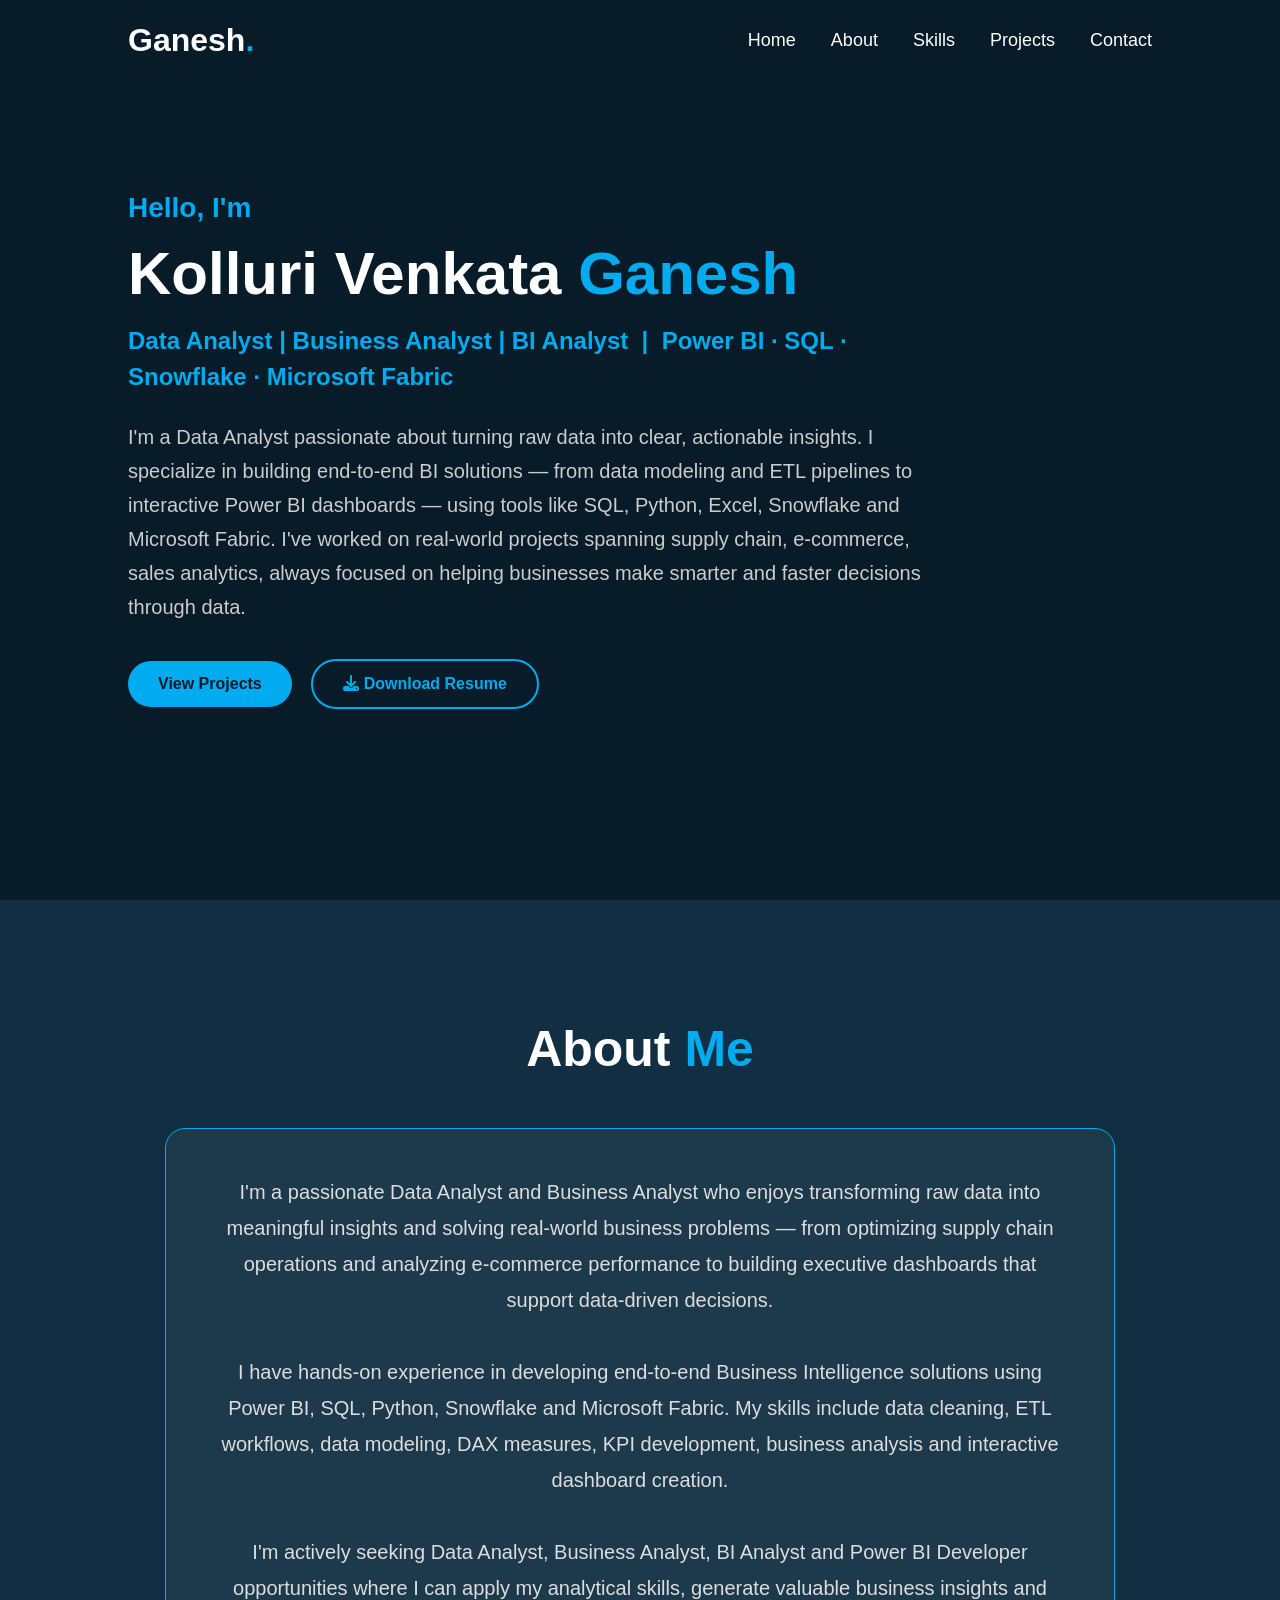
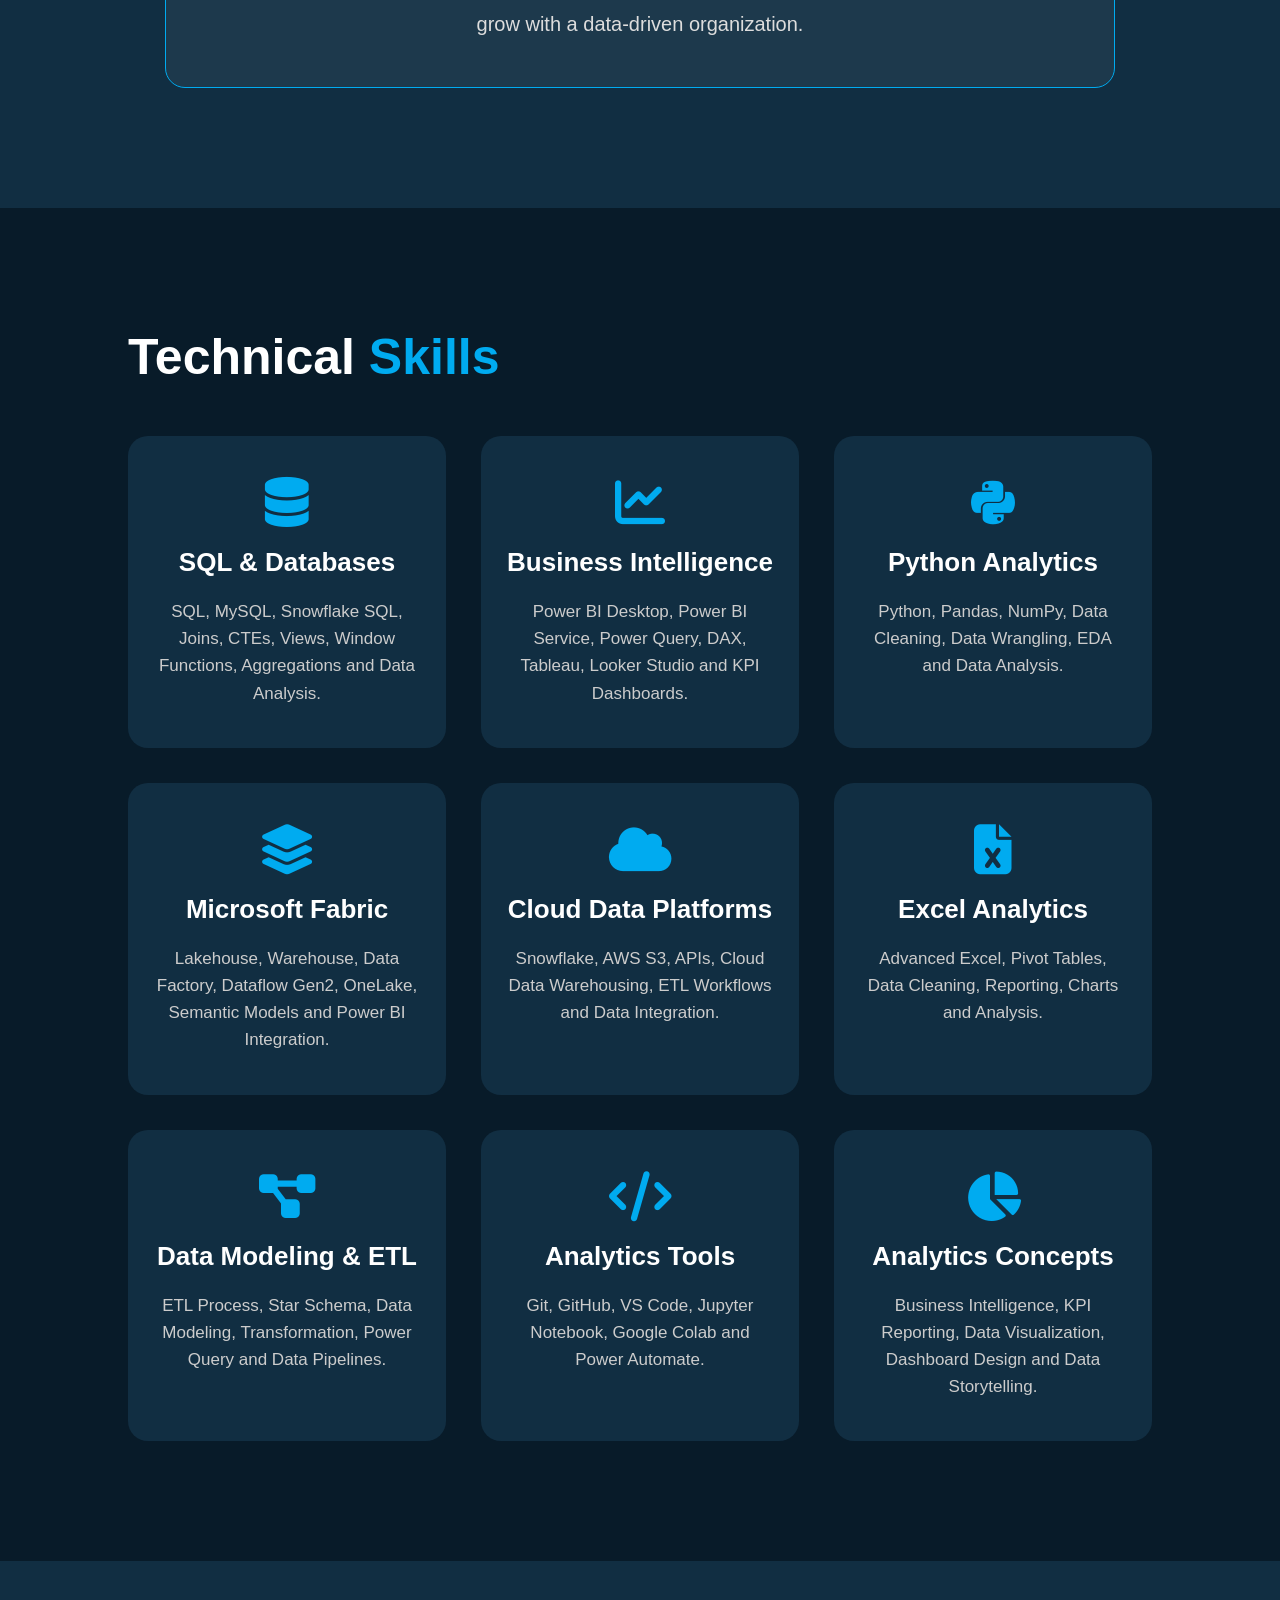
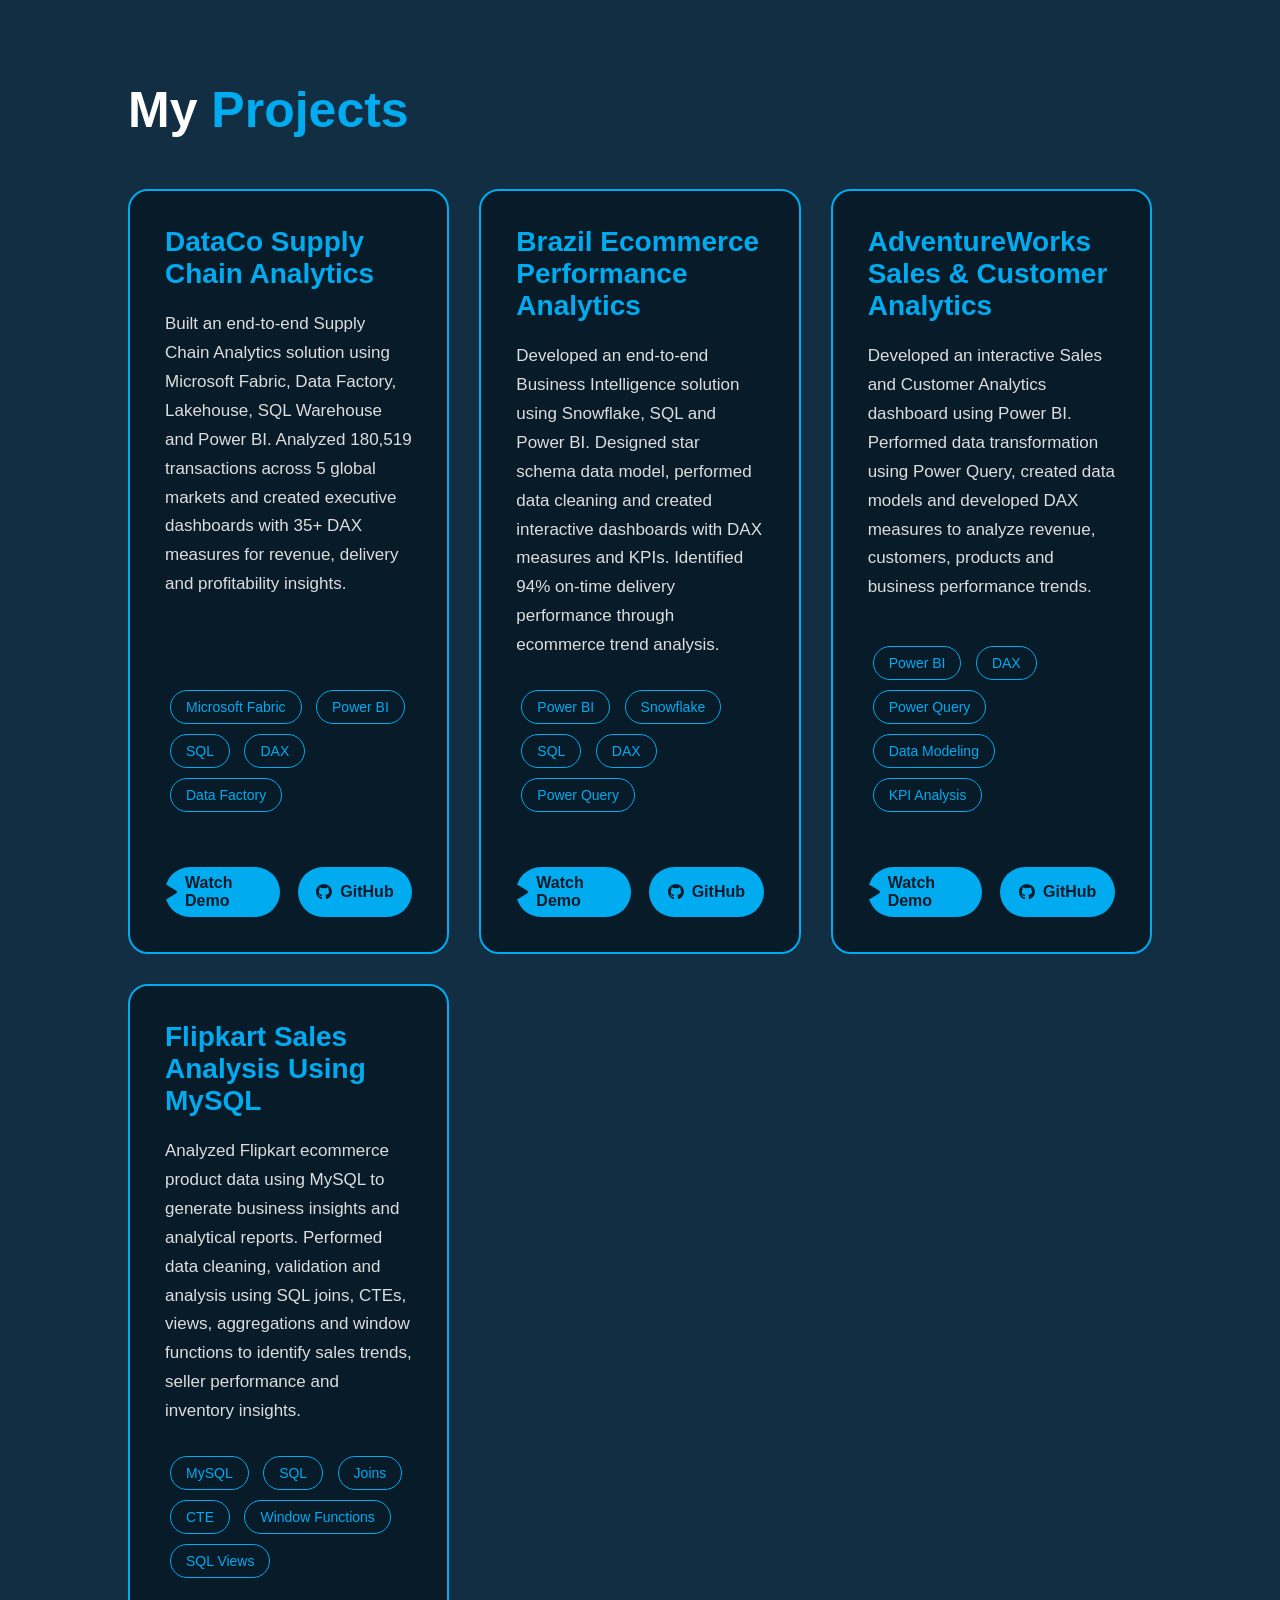
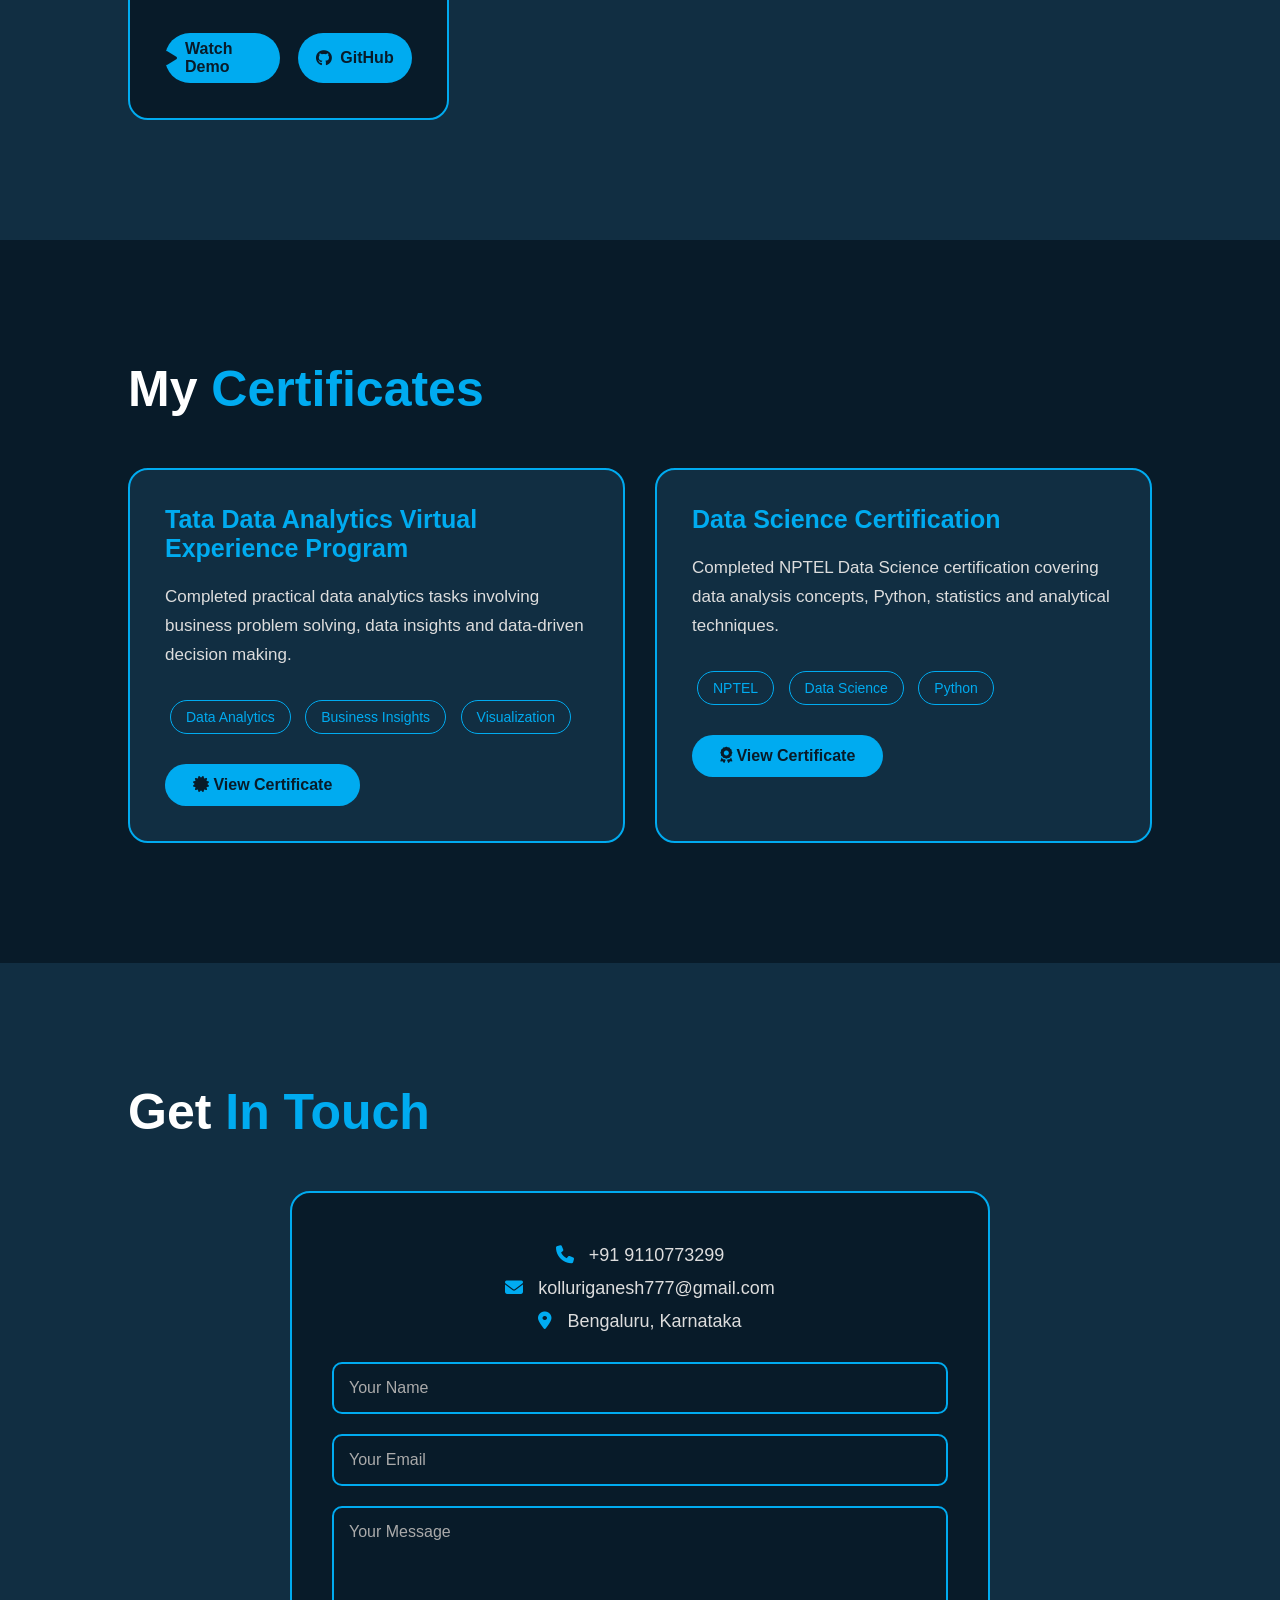
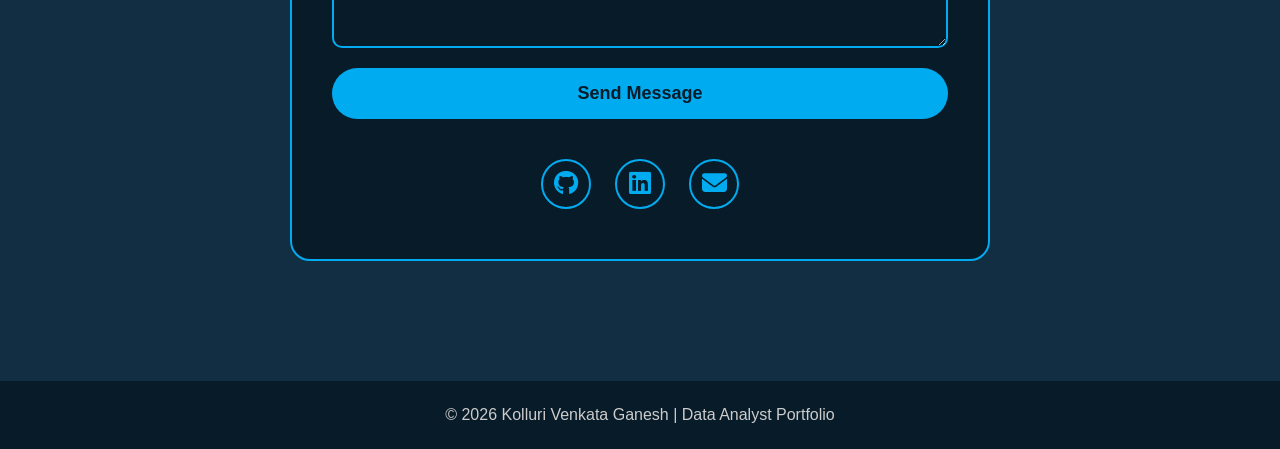
<file: index.html>
<head>

<meta charset="UTF-8">

<meta name="viewport" content="width=device-width, initial-scale=1.0">


<title>

Kolluri Venkata Ganesh | Data Analyst Portfolio

</title>


<meta name="description" 
content="Kolluri Venkata Ganesh — Data Analyst, Business Analyst and BI Analyst skilled in Power BI, SQL, Python, Snowflake and Microsoft Fabric. Explore my analytics projects, dashboards and portfolio.">


<link rel="stylesheet" href="style.css">


<link rel="stylesheet"
href="https://cdnjs.cloudflare.com/ajax/libs/font-awesome/6.5.0/css/all.min.css">


</head>


<body>



<!-- ================= HEADER ================= -->


<header>

<nav>


<h2 class="logo">
Ganesh<span>.</span>
</h2>


<ul>

<li><a href="#home">Home</a></li>

<li><a href="#about">About</a></li>

<li><a href="#skills">Skills</a></li>

<li><a href="#projects">Projects</a></li>

<li><a href="#contact">Contact</a></li>


</ul>


</nav>

</header>







<!-- ================= HOME ================= -->


<section class="hero" id="home">


<div class="hero-content">


<h4>Hello, I'm</h4>


<h1>

Kolluri Venkata 
<span>Ganesh</span>

</h1>


<h3>
Data Analyst | Business Analyst | BI Analyst 
&nbsp;|&nbsp; 
Power BI · SQL · Snowflake · Microsoft Fabric
</h3>



<p>

I'm a Data Analyst passionate about turning raw data into 
clear, actionable insights. I specialize in building 
end-to-end BI solutions — from data modeling and ETL 
pipelines to interactive Power BI dashboards — using tools 
like SQL, Python, Excel, Snowflake and Microsoft Fabric.

I've worked on real-world projects spanning supply chain, 
e-commerce, sales analytics, always focused on helping 
businesses make smarter and faster decisions through data.

</p>



<div class="buttons">


<a href="#projects" class="btn">

View Projects

</a>



<a href="./Kolluri_Venkata_Ganesh_Data%20Analyst-Resume.pdf"
class="btn secondary"
target="_blank">

<i class="fa-solid fa-download"></i>

Download Resume

</a>


</div>


</div>


</section>









<!-- ================= ABOUT ================= -->


<section class="about" id="about">


<h2 class="heading">

About <span>Me</span>

</h2>



<div class="about-content">


<p>

I'm a passionate Data Analyst and Business Analyst who enjoys 
transforming raw data into meaningful insights and solving 
real-world business problems — from optimizing supply chain 
operations and analyzing e-commerce performance to building 
executive dashboards that support data-driven decisions.

<br><br>

I have hands-on experience in developing end-to-end 
Business Intelligence solutions using Power BI, SQL, 
Python, Snowflake and Microsoft Fabric. My skills include 
data cleaning, ETL workflows, data modeling, DAX measures, 
KPI development, business analysis and interactive dashboard 
creation.

<br><br>

I'm actively seeking Data Analyst, Business Analyst, 
BI Analyst and Power BI Developer opportunities where I can 
apply my analytical skills, generate valuable business 
insights and grow with a data-driven organization.

</p>


</div>


</section>









<!-- ================= SKILLS ================= -->


<!-- ================= SKILLS ================= -->

<section class="skills" id="skills">

<h2 class="heading">
Technical <span>Skills</span>
</h2>

<div class="skills-container">


<!-- SQL -->

<div class="skill-card">

<i class="fa-solid fa-database"></i>

<h3>SQL & Databases</h3>

<p>
SQL, MySQL, Snowflake SQL,
Joins, CTEs, Views,
Window Functions, Aggregations
and Data Analysis.
</p>

</div>



<!-- POWER BI -->

<div class="skill-card">

<i class="fa-solid fa-chart-line"></i>

<h3>Business Intelligence</h3>

<p>
Power BI Desktop, Power BI Service,
Power Query, DAX, Tableau,
Looker Studio and KPI Dashboards.
</p>

</div>



<!-- PYTHON -->

<div class="skill-card">

<i class="fa-brands fa-python"></i>

<h3>Python Analytics</h3>

<p>
Python, Pandas, NumPy,
Data Cleaning, Data Wrangling,
EDA and Data Analysis.
</p>

</div>



<!-- MICROSOFT FABRIC -->

<div class="skill-card">

<i class="fa-solid fa-layer-group"></i>

<h3>Microsoft Fabric</h3>

<p>
Lakehouse, Warehouse,
Data Factory, Dataflow Gen2,
OneLake, Semantic Models
and Power BI Integration.
</p>

</div>



<!-- CLOUD -->

<div class="skill-card">

<i class="fa-solid fa-cloud"></i>

<h3>Cloud Data Platforms</h3>

<p>
Snowflake, AWS S3,
APIs, Cloud Data Warehousing,
ETL Workflows and Data Integration.
</p>

</div>



<!-- EXCEL -->

<div class="skill-card">

<i class="fa-solid fa-file-excel"></i>

<h3>Excel Analytics</h3>

<p>
Advanced Excel,
Pivot Tables, Data Cleaning,
Reporting, Charts and Analysis.
</p>

</div>



<!-- DATA MODELING -->

<div class="skill-card">

<i class="fa-solid fa-diagram-project"></i>

<h3>Data Modeling & ETL</h3>

<p>
ETL Process, Star Schema,
Data Modeling, Transformation,
Power Query and Data Pipelines.
</p>

</div>



<!-- TOOLS -->

<div class="skill-card">

<i class="fa-solid fa-code"></i>

<h3>Analytics Tools</h3>

<p>
Git, GitHub, VS Code,
Jupyter Notebook, Google Colab
and Power Automate.
</p>

</div>



<!-- CONCEPTS -->

<div class="skill-card">

<i class="fa-solid fa-chart-pie"></i>

<h3>Analytics Concepts</h3>

<p>
Business Intelligence,
KPI Reporting, Data Visualization,
Dashboard Design and Data Storytelling.
</p>

</div>


</div>

</section>




<!-- ================= PROJECTS ================= -->


<section class="projects" id="projects">


<h2 class="heading">

My <span>Projects</span>

</h2>


<div class="projects-container">



<!-- DATACO PROJECT -->


<div class="project-card">


<h3>

DataCo Supply Chain Analytics

</h3>



<p>

Built an end-to-end Supply Chain Analytics solution
using Microsoft Fabric, Data Factory, Lakehouse,
SQL Warehouse and Power BI.

Analyzed 180,519 transactions across 5 global markets
and created executive dashboards with 35+ DAX measures
for revenue, delivery and profitability insights.

</p>




<div class="tools">


<span>Microsoft Fabric</span>

<span>Power BI</span>

<span>SQL</span>

<span>DAX</span>

<span>Data Factory</span>


</div>

<div class="project-links">



<a href="https://drive.google.com/file/d/111LW4_Ak55jDthgc4_mfO1GekSYMAxLG/view?usp=sharing"
target="_blank"
class="github-btn">

<i class="fa-solid fa-play"></i>


Watch Demo

</a>






<a class="github-btn"
href="https://github.com/Ganesh9110/DataCo-Supply-Chain-Analytics"
target="_blank">


<i class="fa-brands fa-github"></i>

GitHub


</a>




</div>



</div>


<!-- BRAZIL ECOMMERCE PROJECT -->


<div class="project-card">


<h3>

Brazil Ecommerce Performance Analytics

</h3>



<p>

Developed an end-to-end Business Intelligence
solution using Snowflake, SQL and Power BI.

Designed star schema data model, performed
data cleaning and created interactive dashboards
with DAX measures and KPIs.

Identified 94% on-time delivery performance
through ecommerce trend analysis.

</p>




<div class="tools">


<span>Power BI</span>

<span>Snowflake</span>

<span>SQL</span>

<span>DAX</span>

<span>Power Query</span>


</div>

<div class="project-links">

<a href="https://drive.google.com/file/d/1XOeryBp-5_-OeKh_j-MtXTSEjRFjCfyQ/view?usp=sharing"
target="_blank"

class="github-btn">

<i class="fa-solid fa-play"></i>


Watch Demo

</a>




  
<a class="github-btn"
href="https://github.com/Ganesh9110/Brazil-Ecommerce-Performance-Analytics-Dashboard"
target="_blank">


<i class="fa-brands fa-github"></i>

GitHub


</a>
</div>


</div>

<!-- ADVENTUREWORKS PROJECT -->


<div class="project-card">


<h3>

AdventureWorks Sales & Customer Analytics

</h3>



<p>

Developed an interactive Sales and Customer Analytics
dashboard using Power BI.

Performed data transformation using Power Query,
created data models and developed DAX measures
to analyze revenue, customers, products and
business performance trends.

</p>





<div class="tools">


<span>Power BI</span>

<span>DAX</span>

<span>Power Query</span>

<span>Data Modeling</span>

<span>KPI Analysis</span>


</div>

<div class="project-links">

<a href="https://drive.google.com/file/d/1oYuFirJDZzYCCq9dhDjx5v_Y7KqRVK69/view?usp=sharing"
target="_blank"

class="github-btn">

<i class="fa-solid fa-play"></i>

Watch Demo

</a>

<a class="github-btn"
href="https://github.com/Ganesh9110/AdventureWorks-Sales-Customer-Analytics-Dashboard"
target="_blank">


<i class="fa-brands fa-github"></i>

GitHub


</a>
</div>



</div>

<!-- FLIPKART SQL PROJECT -->


<div class="project-card">


<h3>

Flipkart Sales Analysis Using MySQL

</h3>



<p>

Analyzed Flipkart ecommerce product data using MySQL
to generate business insights and analytical reports.

Performed data cleaning, validation and analysis using
SQL joins, CTEs, views, aggregations and window functions
to identify sales trends, seller performance and
inventory insights.

</p>





<div class="tools">


<span>MySQL</span>

<span>SQL</span>

<span>Joins</span>

<span>CTE</span>

<span>Window Functions</span>

<span>SQL Views</span>


</div>

<div class="project-links">

<a href="https://drive.google.com/file/d/1RSE408mE69j9kwpfK_z01qF2ZAUJ2Y6z/view?usp=sharing"
target="_blank"
class="github-btn">

<i class="fa-solid fa-play"></i>

Watch Demo

</a>



<a class="github-btn"
href="https://github.com/Ganesh9110/Flipkart-Sales-Analysis-MySQL"
target="_blank">


<i class="fa-brands fa-github"></i>

GitHub


</a>

</div>


</div>


</section>







<!-- ================= CERTIFICATES ================= -->


<section class="certificates" id="certificates">


<h2 class="heading">

My <span>Certificates</span>

</h2>



<div class="certificate-container">





<!-- TATA CERTIFICATE -->


<div class="certificate-card">


<h3>

Tata Data Analytics Virtual Experience Program

</h3>



<p>

Completed practical data analytics tasks involving
business problem solving, data insights and
data-driven decision making.

</p>




<div class="cert-tools">


<span>Data Analytics</span>

<span>Business Insights</span>

<span>Visualization</span>


</div>





<a class="certificate-btn"

href="https://drive.google.com/file/d/1HM7h_vBG16CEXfbOlwaMOSWBSoMp-Keo/view?usp=drive_link"

target="_blank">


<i class="fa-solid fa-certificate"></i>

View Certificate


</a>



</div>









<!-- NPTEL CERTIFICATE -->


<div class="certificate-card">


<h3>

Data Science Certification

</h3>



<p>

Completed NPTEL Data Science certification
covering data analysis concepts, Python,
statistics and analytical techniques.

</p>




<div class="cert-tools">


<span>NPTEL</span>

<span>Data Science</span>

<span>Python</span>


</div>





<a class="certificate-btn"

href="https://drive.google.com/file/d/1Q2g_gvgC5TMAZNRxGT7gU7bh5pjHfDkB/view?usp=drive_link"

target="_blank">


<i class="fa-solid fa-award"></i>

View Certificate


</a>



</div>





</div>


</section>
<!-- ================= CONTACT ================= -->


<section class="contact" id="contact">


<h2 class="heading">

Get <span>In Touch</span>

</h2>



<div class="contact-container">



<!-- MY CONTACT DETAILS -->


<div class="my-contact">


<p>

<i class="fa-solid fa-phone"></i>

+91 9110773299

</p>



<p>

<i class="fa-solid fa-envelope"></i>

kolluriganesh777@gmail.com

</p>



<p>

<i class="fa-solid fa-location-dot"></i>

Bengaluru, Karnataka

</p>


</div>






<!-- CONTACT FORM -->


<form action="https://formsubmit.co/kolluriganesh777@gmail.com"
method="POST">



<input type="text"
name="name"
placeholder="Your Name"
required>



<input type="email"
name="email"
placeholder="Your Email"
required>






<textarea
name="message"
rows="6"
placeholder="Your Message"
required></textarea>



<input type="hidden"
name="_next"
value="https://ganesh9110.github.io/Ganesh-Portfolio/thankyou.html">



<button type="submit">

Send Message

</button>



</form>






<!-- SOCIAL LINKS -->


<div class="social-links">


<a href="https://github.com/Ganesh9110"
target="_blank">

<i class="fa-brands fa-github"></i>

</a>



<a href="https://www.linkedin.com/in/kolluri-venkata-ganesh/"
target="_blank">

<i class="fa-brands fa-linkedin"></i>

</a>



<a href="mailto:kolluriganesh777@gmail.com">

<i class="fa-solid fa-envelope"></i>

</a>



</div>




</div>



</section>






<!-- FOOTER -->


<footer>


<p>

© 2026 Kolluri Venkata Ganesh |
Data Analyst Portfolio

</p>


</footer>
</file>
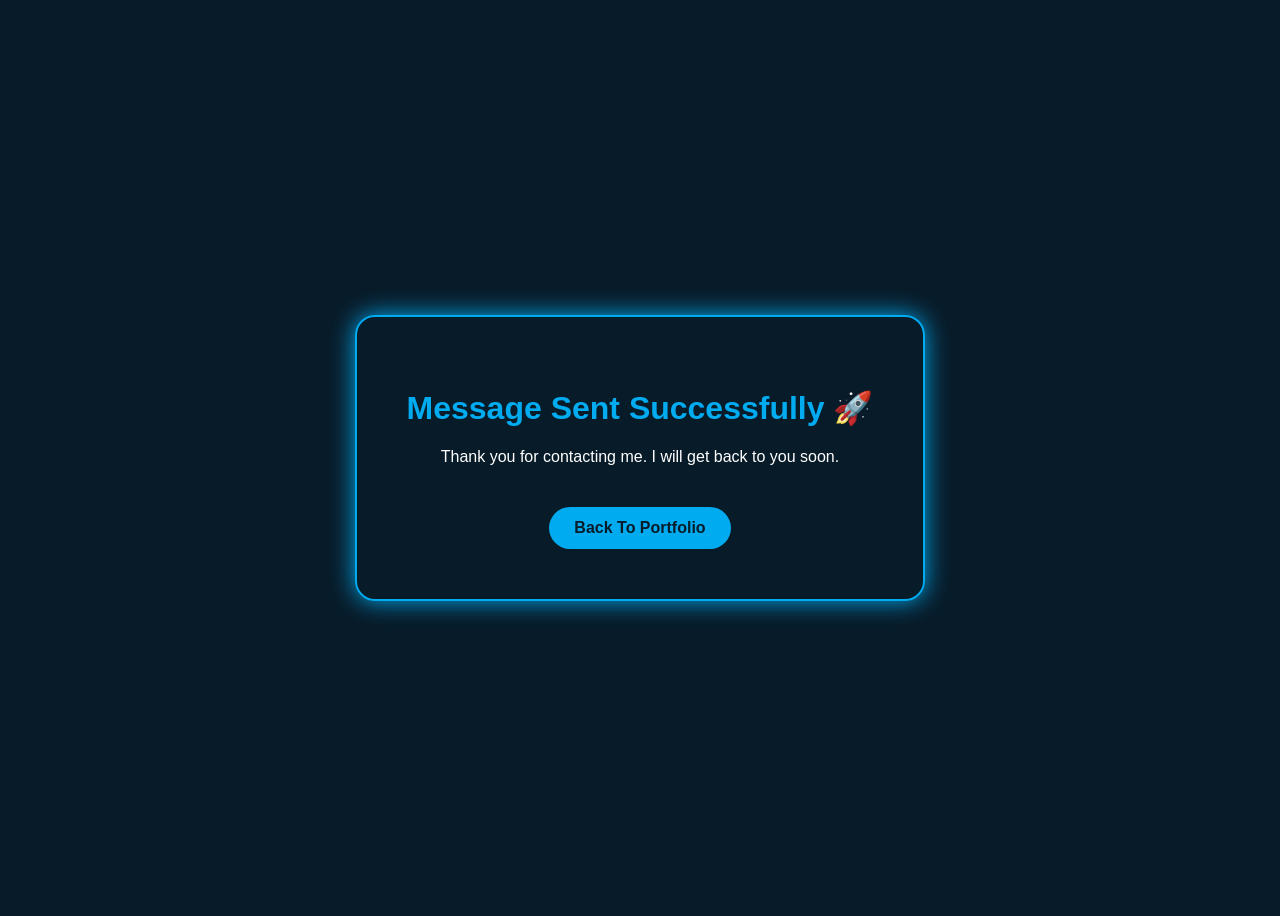
<file: thankyou.html>
<!DOCTYPE html>
<html>

<head>

<title>Thank You</title>

<style>

body{

    height:100vh;

    display:flex;

    justify-content:center;

    align-items:center;

    background:#081b29;

    color:white;

    font-family:Arial;

}


.box{

    text-align:center;

    border:2px solid #00abf0;

    padding:50px;

    border-radius:20px;

    box-shadow:0 0 25px #00abf0;

}



h1{

    color:#00abf0;

}


a{

    display:inline-block;

    margin-top:25px;

    padding:12px 25px;

    background:#00abf0;

    color:#081b29;

    text-decoration:none;

    border-radius:25px;

    font-weight:bold;

}

</style>


</head>


<body>


<div class="box">


<h1>

Message Sent Successfully 🚀

</h1>


<p>

Thank you for contacting me.
I will get back to you soon.

</p>


<a href="index.html">

Back To Portfolio

</a>


</div>


</body>


</html>
</file>
<file: style.css>
*{
    margin:0;
    padding:0;
    box-sizing:border-box;
    font-family:'Segoe UI', sans-serif;
}

html{
    scroll-behavior:smooth;
}

body{
    background:#081b29;
    color:white;
}



/* ================= HEADER ================= */

header{
    width:100%;
    position:fixed;
    top:0;
    left:0;
    background:#081b29;
    z-index:1000;
}

nav{
    height:80px;
    display:flex;
    justify-content:space-between;
    align-items:center;
    padding:0 10%;
}

.logo{
    font-size:32px;
    font-weight:bold;
}

.logo span{
    color:#00abf0;
}

nav ul{
    display:flex;
    gap:35px;
}

nav ul li{
    list-style:none;
}

nav ul li a{
    color:white;
    text-decoration:none;
    font-size:18px;
    transition:.3s;
}

nav ul li a:hover{
    color:#00abf0;
}



/* ================= HAMBURGER ================= */

.hamburger{
    display:none;
    flex-direction:column;
    cursor:pointer;
    gap:6px;
}

.hamburger span{
    display:block;
    width:28px;
    height:3px;
    background:#00abf0;
    border-radius:3px;
    transition:.3s;
}

.hamburger.active span:nth-child(1){
    transform:rotate(45deg) translate(6px,6px);
}

.hamburger.active span:nth-child(2){
    opacity:0;
}

.hamburger.active span:nth-child(3){
    transform:rotate(-45deg) translate(6px,-6px);
}



/* ================= HOME ================= */

.hero{
    min-height:100vh;
    display:flex;
    align-items:center;
    padding:0 10%;
}

.hero-content{
    max-width:800px;
}

.hero-content h4{
    font-size:28px;
    color:#00abf0;
}

.hero-content h1{
    font-size:60px;
    margin:15px 0;
}

.hero-content h1 span{
    color:#00abf0;
}

.hero-content h3{
    font-size:24px;
    color:#00abf0;
    line-height:1.5;
}

.hero-content p{
    margin-top:25px;
    font-size:20px;
    line-height:1.7;
    color:#ccc;
}



/* ================= BUTTON ================= */

.buttons{
    margin-top:35px;
}

.btn{
    display:inline-block;
    padding:14px 30px;
    background:#00abf0;
    color:#081b29;
    border-radius:30px;
    text-decoration:none;
    font-weight:bold;
    margin-right:15px;
    transition:.4s;
}

.btn:hover{
    transform:translateY(-6px);
    box-shadow:0 0 25px #00abf0;
}

.secondary{
    background:transparent;
    color:#00abf0;
    border:2px solid #00abf0;
}



/* ================= ABOUT ================= */

.about{
    min-height:100vh;
    background:#112e42;
    padding:120px 10%;
    text-align:center;
}

.heading{
    font-size:50px;
    margin-bottom:50px;
}

.heading span{
    color:#00abf0;
}

.about-content{
    max-width:950px;
    margin:auto;
    padding:45px;
    border-radius:20px;
    background:rgba(255,255,255,0.05);
    border:1px solid #00abf0;
}

.about-content p{
    font-size:20px;
    line-height:1.8;
    color:#ddd;
}



/* ================= SKILLS ================= */

.skills{
    min-height:100vh;
    padding:120px 10%;
    background:#081b29;
}

.skills-container{
    display:grid;
    grid-template-columns:repeat(auto-fit,minmax(250px,1fr));
    gap:35px;
}

.skill-card{
    background:#112e42;
    padding:40px 25px;
    text-align:center;
    border-radius:20px;
    transition:.4s;
    border:1px solid transparent;
}

.skill-card:hover{
    transform:translateY(-12px);
    border-color:#00abf0;
    box-shadow:0 0 25px #00abf0;
}

.skill-card i{
    font-size:50px;
    color:#00abf0;
}

.skill-card h3{
    font-size:26px;
    margin:20px 0;
}

.skill-card p{
    color:#ccc;
    font-size:17px;
    line-height:1.6;
}



/* ================= PROJECTS ================= */

.projects{
    min-height:100vh;
    padding:120px 10%;
    background:#112e42;
}

.projects-container{
    display:grid;
    grid-template-columns:repeat(auto-fit,minmax(320px,1fr));
    gap:30px;
}

.project-card{
    background:#081b29;
    padding:35px;
    border-radius:20px;
    border:2px solid #00abf0;
    transition:.4s;
    display:flex;
    flex-direction:column;
}

.project-card:hover{
    transform:translateY(-10px);
    box-shadow:0 0 25px #00abf0;
}

.project-card h3{
    color:#00abf0;
    font-size:28px;
    margin-bottom:20px;
}

.project-card p{
    color:#ddd;
    font-size:17px;
    line-height:1.7;
    flex-grow:1;
}

/* TOOLS */

.tools{
    margin:25px 0;
}

.tools span{
    display:inline-block;
    background:transparent;
    color:#00abf0;
    border:1px solid #00abf0;
    padding:8px 15px;
    border-radius:20px;
    margin:5px;
    font-size:14px;
}



/* ================= PROJECT BUTTONS ================= */


.project-links{

    display:grid;

    grid-template-columns:1fr 1fr;

    gap:18px;

    margin-top:25px;

}



.github-btn{

    display:flex;

    justify-content:center;

    align-items:center;

    gap:8px;

    width:100%;

    height:50px;

    background:#00abf0;

    color:#081b29;

    text-decoration:none;

    border-radius:30px;

    font-size:16px;

    font-weight:bold;

    transition:.3s;

}



.github-btn:hover{

    transform:translateY(-5px);

    box-shadow:0 0 20px #00abf0;

}


/* ================= CERTIFICATES ================= */

.certificates{
    min-height:80vh;
    padding:120px 10%;
    background:#081b29;
}

.certificate-container{
    display:grid;
    grid-template-columns:repeat(auto-fit,minmax(320px,1fr));
    gap:30px;
}

.certificate-card{
    background:#112e42;
    padding:35px;
    border-radius:20px;
    border:2px solid #00abf0;
    transition:.4s;
}

.certificate-card:hover{
    transform:translateY(-10px);
    box-shadow:0 0 25px #00abf0;
}

.certificate-card h3{
    color:#00abf0;
    font-size:25px;
    margin-bottom:20px;
}

.certificate-card p{
    color:#ddd;
    line-height:1.7;
    font-size:17px;
}

.cert-tools{
    margin:25px 0;
}

.cert-tools span{
    display:inline-block;
    color:#00abf0;
    border:1px solid #00abf0;
    padding:8px 15px;
    border-radius:20px;
    margin:5px;
    font-size:14px;
}

.certificate-btn{
    display:inline-block;
    padding:12px 28px;
    background:#00abf0;
    color:#081b29;
    border-radius:30px;
    text-decoration:none;
    font-weight:bold;
}

.certificate-btn:hover{
    box-shadow:0 0 20px #00abf0;
}



/* ================= CONTACT ================= */

.contact{
    padding:120px 10%;
    background:#112e42;
}

.contact-container{
    max-width:700px;
    margin:auto;
    padding:40px;
    background:#081b29;
    border-radius:20px;
    border:2px solid #00abf0;
    transition:.4s;
}

.contact-container:hover{
    box-shadow:0 0 25px #00abf0;
}

.my-contact{
    text-align:center;
    margin-bottom:30px;
}

.my-contact p{
    color:#ddd;
    font-size:18px;
    margin:12px;
}

.my-contact i{
    color:#00abf0;
    margin-right:10px;
}

form input,
form textarea{
    width:100%;
    padding:15px;
    margin-bottom:20px;
    background:transparent;
    border:2px solid #00abf0;
    border-radius:10px;
    color:white;
    font-size:16px;
    outline:none;
}

form input::placeholder,
form textarea::placeholder{
    color:#aaa;
}

form button{
    width:100%;
    padding:15px;
    background:#00abf0;
    color:#081b29;
    border:none;
    border-radius:30px;
    font-size:18px;
    font-weight:bold;
    cursor:pointer;
    transition:.3s;
}

form button:hover{
    box-shadow:0 0 20px #00abf0;
}

.social-links{
    text-align:center;
    margin-top:30px;
}

.social-links a{
    display:inline-flex;
    justify-content:center;
    align-items:center;
    width:50px;
    height:50px;
    border:2px solid #00abf0;
    border-radius:50%;
    color:#00abf0;
    font-size:25px;
    margin:10px;
    text-decoration:none;
    transition:.4s;
}

.social-links a:hover{
    background:#00abf0;
    color:#081b29;
    box-shadow:0 0 20px #00abf0;
}



/* ================= FOOTER ================= */

footer{
    background:#081b29;
    text-align:center;
    padding:25px;
}

footer p{
    color:#ccc;
}



/* ================= MOBILE ================= */

@media(max-width:768px){

    nav{
        padding:0 5%;
    }

    nav ul{
        display:none;
        flex-direction:column;
        position:absolute;
        top:80px;
        left:0;
        width:100%;
        background:#081b29;
        padding:20px 0;
        text-align:center;
        gap:0;
        border-top:1px solid #00abf0;
    }

    nav ul.open{
        display:flex;
    }

    nav ul li{
        padding:15px 0;
    }

    nav ul li a{
        font-size:20px;
    }

    .hamburger{
        display:flex;
    }

    .hero{
        padding:100px 5% 60px;
    }

    .hero-content h1{
        font-size:38px;
    }

    .hero-content h3{
        font-size:18px;
    }

    .hero-content p{
        font-size:16px;
    }

    .btn{
        padding:12px 22px;
        font-size:15px;
        margin-bottom:10px;
    }

    .heading{
        font-size:36px;
    }

    .about{
        padding:100px 5%;
    }

    .about-content{
        padding:25px;
    }

    .about-content p{
        font-size:16px;
    }

    .skills{
        padding:100px 5%;
    }

    .projects{
        padding:100px 5%;
    }

    .project-card h3{
        font-size:22px;
    }

    .certificates{
        padding:100px 5%;
    }

    .contact{
        padding:100px 5%;
    }

    .contact-container{
        padding:25px;
    }

}
</file>
